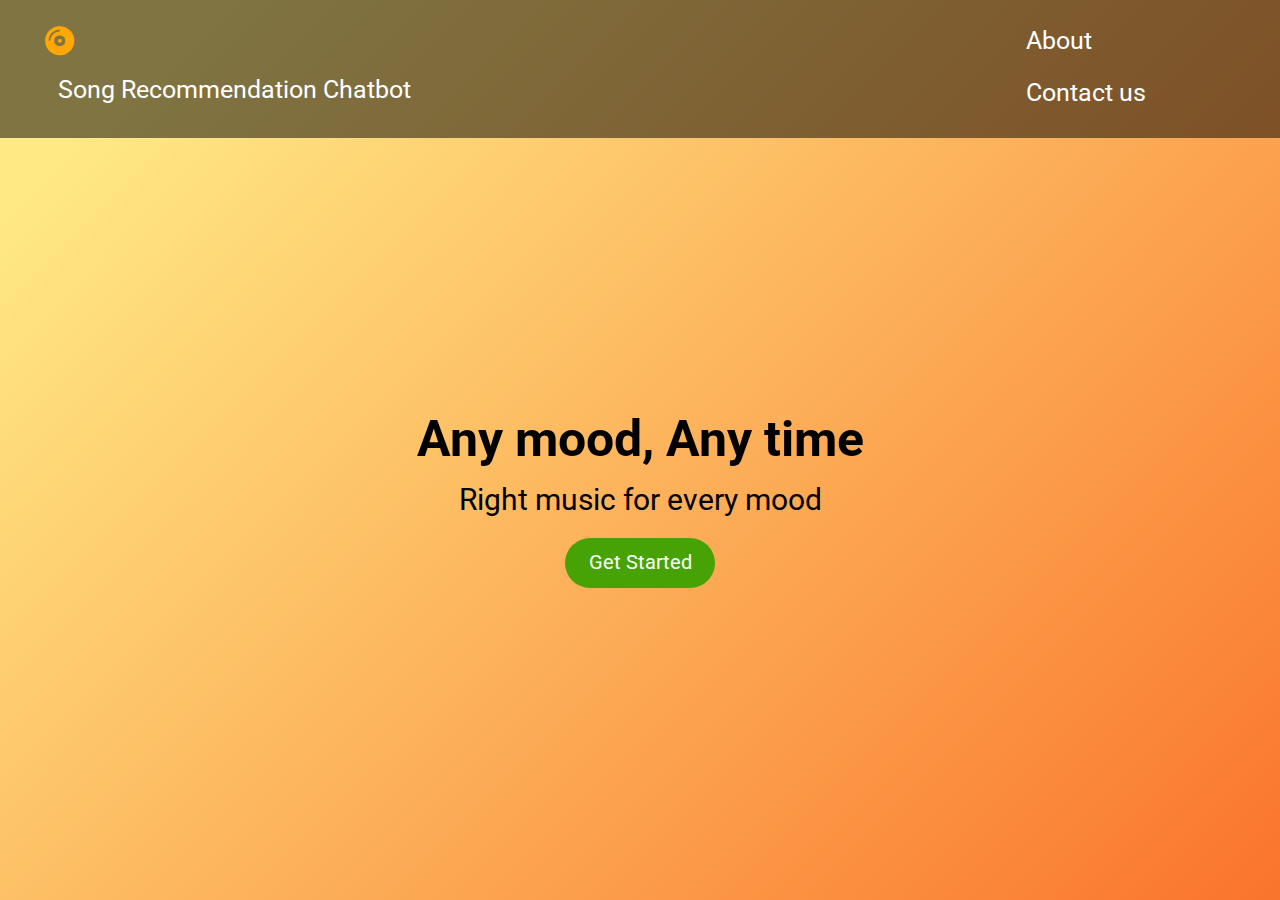
<file: index.html>
<!DOCTYPE html>
<html>
<head>
	<meta charset="utf-8">
	<title>Song Recommendation Chatbot</title>
	<link rel="stylesheet" href=https://cdnjs.cloudflare.com/ajax/libs/font-awesome/5.15.3/css/all.min.css>
	<link rel="stylesheet" href="https://stackpath.bootstrapcdn.com/bootstrap/4.5.2/css/bootstrap.min.css" integrity="sha384-JcKb8q3iqJ61gNV9KGb8thSsNjpSL0n8PARn9HuZOnIxN0hoP+VmmDGMN5t9UJ0Z" crossorigin="anonymous"/>
    <script src="https://code.jquery.com/jquery-3.5.1.slim.min.js" integrity="sha384-DfXdz2htPH0lsSSs5nCTpuj/zy4C+OGpamoFVy38MVBnE+IbbVYUew+OrCXaRkfj" crossorigin="anonymous"></script>
    <script src="https://cdn.jsdelivr.net/npm/popper.js@1.16.1/dist/umd/popper.min.js" integrity="sha384-9/reFTGAW83EW2RDu2S0VKaIzap3H66lZH81PoYlFhbGU+6BZp6G7niu735Sk7lN" crossorigin="anonymous"></script>
    <script src="https://stackpath.bootstrapcdn.com/bootstrap/4.5.2/js/bootstrap.min.js" integrity="sha384-B4gt1jrGC7Jh4AgTPSdUtOBvfO8shuf57BaghqFfPlYxofvL8/KUEfYiJOMMV+rV" crossorigin="anonymous"></script>
	<link rel="stylesheet" type="text/css" href="kar1.css">
</head>
<body>

	<div id="karid1" class="first-sec d-flex flex-row justify-content-start">
    	<h1 class="primary-title"><i class="fas fa-compact-disc mydisk"></i><a href="index.html" class="btn mybtn1">Song Recommendation Chatbot</a></h1>
    	<div class="secondary-titles">
    		<a class="top-links btn" href="about.html">About</a>
            <a  class="top-links btn" href="contact.html">Contact us</a>
    	</div>
  	</div>
  		<div class="main-container d-flex flex-column justify-content-center">
  			<div>
  				<h1 class="main-title">Any mood, Any time</h1>
	    		<p>Right music for every mood	</p>
	    		<a href="main.html" class="mybtn btn">Get Started</a>
  			</div>
  		</div>
</body>
</html>
</file>
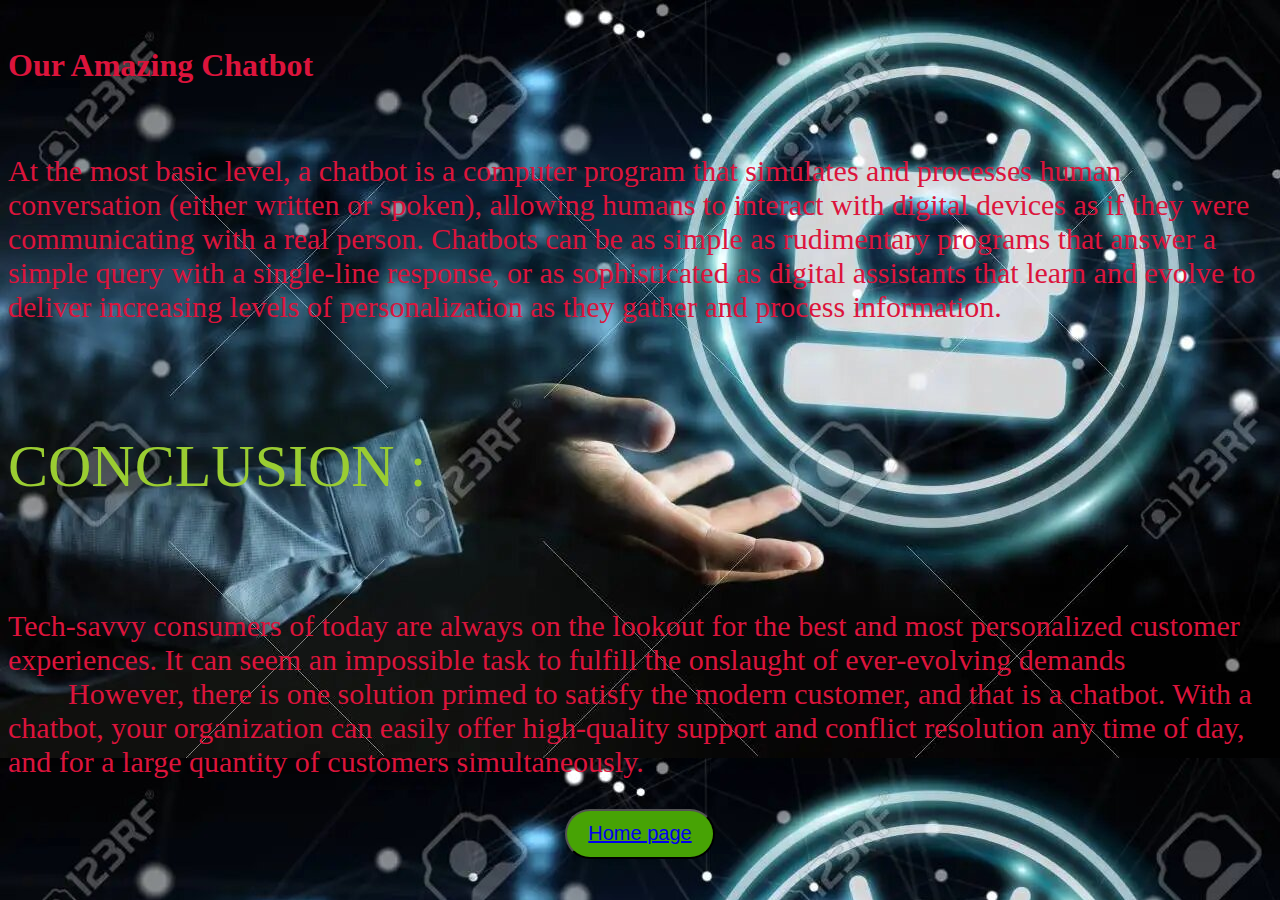
<file: about.html>
<!DOCTYPE html>
<html lang="en">
<meta charset="UTF-8">
<title>Page Title</title>
<meta name="viewport" content="width=device-width,initial-scale=1">
<link rel="stylesheet" href="">
<style>
    .con{
        display: block;
        margin:0 auto;
        color:blue;
        background-color: yellowgreen;
        background-color: #47a305;
	color: #ffffff;
	border-radius: 25px;
	width: 150px;
	height: 50px;
	font-size: 20px;
	line-height: 35px;
}
    
    .type{
        color:yellowgreen;
        font-size: 60px;
    } 
    .yu{
        font-size: 30px;
    } 
</style>
<body style="color:crimson;font-family:cursive;background-image: url('imgs/3.jpg');">
<div class="">
 <h1>Our Amazing Chatbot</h1>
 <p class="yu">At the most basic level, a chatbot is a computer program that simulates and processes human conversation (either written or spoken), allowing humans to interact with digital devices as if they were communicating with a real person. Chatbots can be as simple as rudimentary programs that answer a simple query with a single-line response, or as sophisticated as digital assistants that learn and evolve to deliver increasing levels of personalization as they gather and process information.</p>
        <p class="type">CONCLUSION :</p>
        <p class="yu">Tech-savvy consumers of today are always on the lookout for the best and most personalized customer experiences. It can seem an impossible task to fulfill the onslaught of ever-evolving demands
            However, there is one solution primed to satisfy the modern customer, and that is a chatbot. With a chatbot, your organization can easily offer high-quality support and conflict resolution any time of day, and for a large quantity of customers simultaneously.
           </p></div>
<button class="con"><a href="main.html">Home page</a></button>
</body>
</html>
</file>
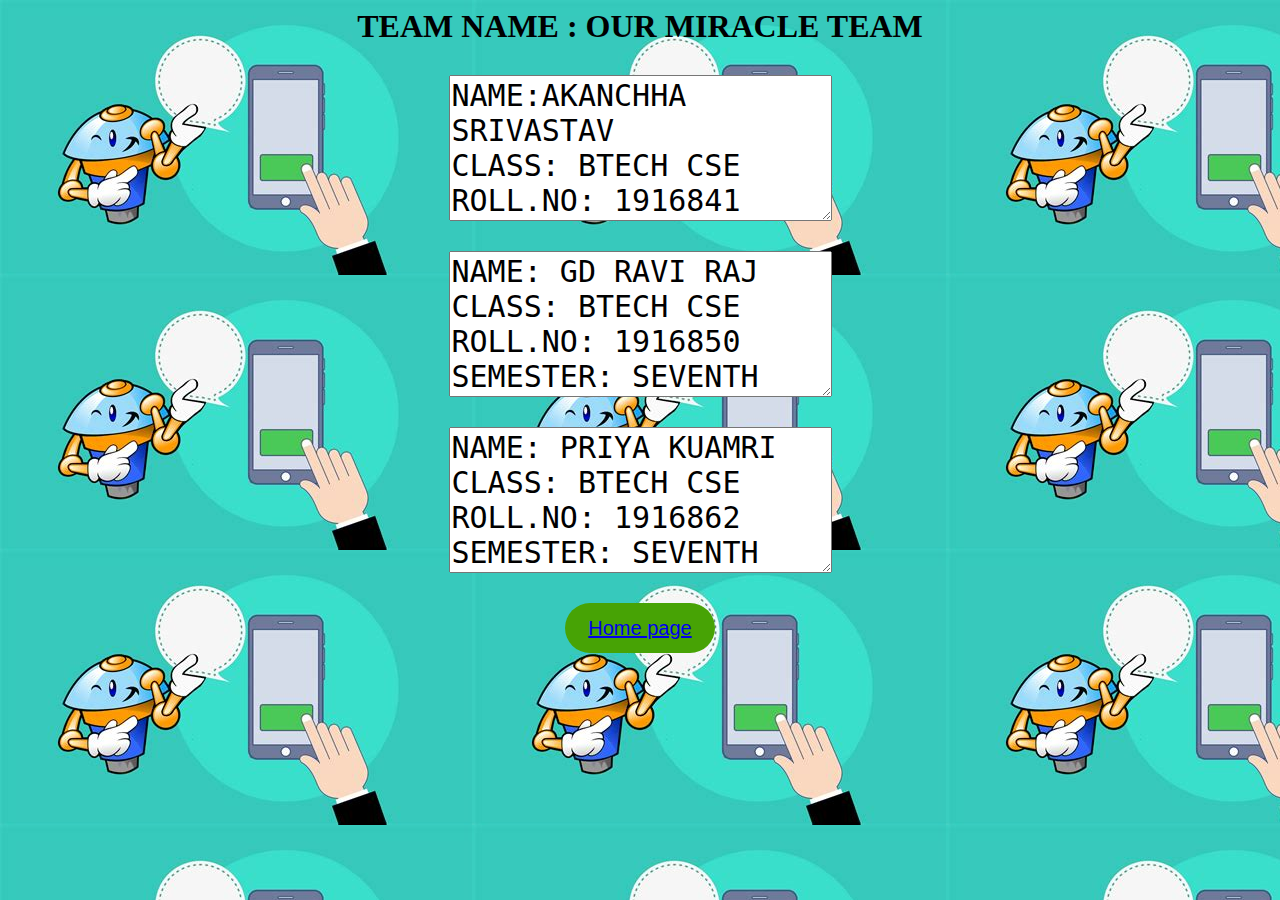
<file: contact.html>
<!DOCTYPE html>
<html lang="en">
<meta charset="UTF-8">
<title>Page Title</title>
<meta name="viewport" content="width=device-width,initial-scale=1">
<style>
    .con{
        display: block;
        margin:0 auto;
        color:blue;
        background-color: yellowgreen;
        border: none;
        background-color: #47a305;
	color: #ffffff;
	border-radius: 25px;
	width: 150px;
	height: 50px;
	font-size: 20px;
	line-height: 35px;

    }
    .co{
        display: block;
        margin:0 auto;
        font-size: 30px; 
        margin-bottom: 30px;
        margin-top: 30px;
    }
    .re{
        display: block;
        margin:0 auto;
        text-align: center;
    }
</style>
<body style="background-image: url('imgs/1.jpg');">
<div>
 <h1 style="color:black; font-family:red serif" class="re">TEAM NAME : OUR MIRACLE TEAM</h1>
 <textarea class="co" rows="4" cols="20">
NAME:AKANCHHA SRIVASTAV 
CLASS: BTECH CSE 
ROLL.NO: 1916841
SEMESTER: SEVENTH
EMAIL ID: aksakuami805@gmail.com
    </textarea>
    <textarea class="co" rows="4" cols="20">
NAME: GD RAVI RAJ
CLASS: BTECH CSE 
ROLL.NO: 1916850
SEMESTER: SEVENTH
EMAIL ID:g.d.ravi.raj.7@gmail.com 
           </textarea>
           <textarea class="co" rows="4" cols="20">
NAME: PRIYA KUAMRI
CLASS: BTECH CSE 
ROLL.NO: 1916862
SEMESTER: SEVENTH
EMAIL ID:kumari.0011priya@gmail.com
                      </textarea>
</div>
<button class="con"><a href="main.html" class="mybtn btn">Home page</a></button>
</body>
</html>
</file>
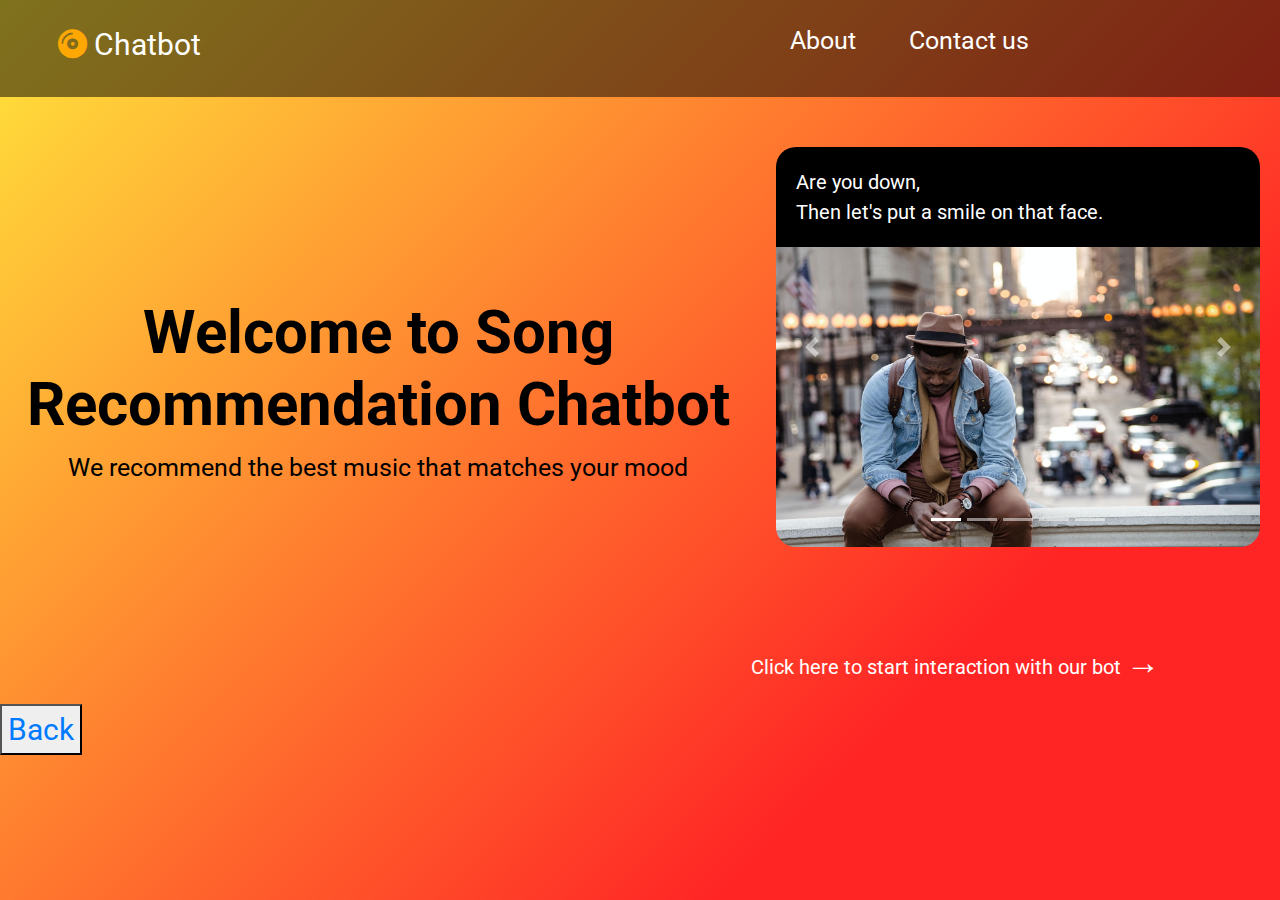
<file: main.html>
<!DOCTYPE html>
<html>
    <head>
        <meta charset="utf-8">
        <title>Magic Angel</title>
        <link rel="stylesheet" href=https://cdnjs.cloudflare.com/ajax/libs/font-awesome/5.15.3/css/all.min.css>
         <script type="text/javascript">
                
  window.watsonAssistantChatOptions = {
      integrationID: "e3f927c3-9138-4796-ada5-df598f08a291", // The ID of this integration.

     region: "us-east", // The region your integration is hosted in.
    serviceInstanceID: "f96e919e-5b02-4b34-81c5-9e8ea053fc29", // The ID of your service instance.
      onLoad: function(instance) { instance.render(); }
    };
  setTimeout(function(){
    const t=document.createElement('script');
    t.src="https://web-chat.global.assistant.watson.appdomain.cloud/loadWatsonAssistantChat.js";
    
    document.head.appendChild(t);
  });
            document.addEventListener('play', function(e){
                document.getElementById("karid1").innerHTML=" ";
                document.getElementById("karid2").innerHTML=" ";
                document.getElementById("karid3").innerHTML=" ";
                if(document.getElementById("music")){
                        document.getElementById("testing").style.display="inline-block";
                }
                if(document.getElementById("tsad") || document.getElementById("hsad") || document.getElementById("esad") || document.getElementById("tasad")){
                      var randomNumber = Math.floor(Math.random()*8)+1;
                      document.body.style.backgroundImage = "url(projquote/Sadness/resized_images/"+randomNumber+ ".jpg)";
                }
                if(document.getElementById("tlonely") || document.getElementById("hlonely") || document.getElementById("elonely") || document.getElementById("talonely")){
                      var randomNumber = Math.floor(Math.random()*8)+1;
                      document.body.style.backgroundImage = "url(projquote/Loneliness/resized_images/"+randomNumber+ ".jpg)";
                }
                if(document.getElementById("thappy") || document.getElementById("hhappy") || document.getElementById("ehappy") || document.getElementById("tahappy")){
                      var randomNumber = Math.floor(Math.random()*8)+1;
                      document.body.style.backgroundImage = "url(projquote/Happy/resized_images/"+randomNumber+ ".jpg)";
                }
                if(document.getElementById("tlove") || document.getElementById("hlove") || document.getElementById("elove") || document.getElementById("talove")){
                      var randomNumber = Math.floor(Math.random()*8)+1;
                      document.body.style.backgroundImage = "url(projquote/Love/resized_images/"+randomNumber+ ".jpg)";
                }
                var audios = document.getElementsByTagName('audio');
                for(var i = 0, len = audios.length; i < len;i++){
                    if(audios[i] != e.target){
                        audios[i].pause();
                    }
                }
            }, true); 
        </script>





        <link rel="stylesheet" href="https://stackpath.bootstrapcdn.com/bootstrap/4.5.2/css/bootstrap.min.css" integrity="sha384-JcKb8q3iqJ61gNV9KGb8thSsNjpSL0n8PARn9HuZOnIxN0hoP+VmmDGMN5t9UJ0Z" crossorigin="anonymous"/>
        <script src="https://code.jquery.com/jquery-3.5.1.slim.min.js" integrity="sha384-DfXdz2htPH0lsSSs5nCTpuj/zy4C+OGpamoFVy38MVBnE+IbbVYUew+OrCXaRkfj" crossorigin="anonymous"></script>
        <script src="https://cdn.jsdelivr.net/npm/popper.js@1.16.1/dist/umd/popper.min.js" integrity="sha384-9/reFTGAW83EW2RDu2S0VKaIzap3H66lZH81PoYlFhbGU+6BZp6G7niu735Sk7lN" crossorigin="anonymous"></script>
        <script src="https://stackpath.bootstrapcdn.com/bootstrap/4.5.2/js/bootstrap.min.js" integrity="sha384-B4gt1jrGC7Jh4AgTPSdUtOBvfO8shuf57BaghqFfPlYxofvL8/KUEfYiJOMMV+rV" crossorigin="anonymous"></script>
        <link rel="stylesheet" type="text/css" href="kar2.css">
    </head>
    <body>
        <div id="karid1" class="first-sec d-flex flex-row justify-content-start">
            <h1 class="primary-title"><a href="index.html" class="btn mybtn"><i class="fas fa-compact-disc mydisk"></i> Chatbot</a></h1>
            <div class="secondary-titles">
                <a class="top-links btn" href="about.html">About</a>
                <a class="top-links btn" href="contact.html">Contact us</a>
            </div>
        </div>
        <div id="karid2" class="d-flex flex-row">
            <div class="intro">
                <h1 class="intro-title">Welcome to Song Recommendation Chatbot</h1>
                <p>We recommend the best music that matches your mood</p>
            </div>
            <div class="carousel-container">
                <div id="carouselExampleIndicators" class="carousel slide" data-ride="carousel">
                    <ol class="carousel-indicators">
                        <li data-target="#carouselExampleIndicators" data-slide-to="0" class="active"></li>
                        <li data-target="#carouselExampleIndicators" data-slide-to="1"></li>
                        <li data-target="#carouselExampleIndicators" data-slide-to="2"></li>
                        <li data-target="#carouselExampleIndicators" data-slide-to="3"></li>
                        <li data-target="#carouselExampleIndicators" data-slide-to="4"></li>
                    </ol>
                    <div class="carousel-inner">
                        <div class="carousel-item">
                            <div class="sugg">Remembering your loved ones,<br>We have the right music for you.</div>
                            <img src="imgs/resized_images/2.jpg" class="myimg d-block w-100" alt="...">
                        </div>
                        <div class="carousel-item">
                            <div class="sugg">Feeling you are alone!<br>Immerse in our world of accompanying music.</div>
                            <img src="imgs/resized_images/3.jpg" class="myimg d-block w-100" alt="...">
                        </div>
                        <div class="carousel-item">
                            <div class="sugg">Feeling jolly,<br>Let me be a part of your Joy.</div>
                            <img src="imgs/resized_images/4.jpg" class="myimg d-block w-100" alt="...">
                        </div>
                        <div class="carousel-item active">
                            <div class="sugg">Are you down,<br>Then let's put a smile on that face.</div>
                            <img src="imgs/resized_images/1.jpg" class="myimg d-block w-100" alt="...">
                        </div>
                        <div class="carousel-item">
                            <div class="sugg">Can't control your rage,<br> We'll cool you.</div>
                            <img src="imgs/resized_images/5.jpg" class="myimg d-block w-100" alt="...">
                        </div>
                    </div>
                    <a class="carousel-control-prev" href="#carouselExampleIndicators" role="button" data-slide="prev">
                        <span class="carousel-control-prev-icon" aria-hidden="true"></span>
                        <span class="sr-only">Previous</span>
                    </a>
                    <a class="carousel-control-next" href="#carouselExampleIndicators" role="button" data-slide="next">
                        <span class="carousel-control-next-icon" aria-hidden="true"></span>
                        <span class="sr-only">Next</span>
                    </a>
                </div>
            </div>
        </div>
        <div id="karid3"class="clicking">
            <p>Click here to start interaction with our bot <span class="emoji">&#x2192</span></p>
        </div>
<button type="submit"><a href="index.html" >Back</a></button>
    </body>
</html>
</file>
<file: kar1.css>
@import url("https://fonts.googleapis.com/css2?family=Bree+Serif&family=Caveat:wght@400;700&family=Lobster&family=Monoton&family=Open+Sans:ital,wght@0,400;0,700;1,400;1,700&family=Playfair+Display+SC:ital,wght@0,400;0,700;1,700&family=Playfair+Display:ital,wght@0,400;0,700;1,700&family=Roboto:ital,wght@0,400;0,700;1,400;1,700&family=Source+Sans+Pro:ital,wght@0,400;0,700;1,700&family=Work+Sans:ital,wght@0,400;0,700;1,700&display=swap");
body {
	color: #000000;
	font-size: 30px;
	height: 100vh;
	background-image: linear-gradient( 135deg, #FFE985 10%, #FA742B 100%);
}
.first-sec {
	color: #ffffff;
	background-color: rgba(0, 0, 0, 0.5);
	padding: 5px;
	font-family: "Roboto";
}
.primary-title {
	margin-left: 30px;
	padding: 10px;
	/*font-size: 100px;*/
}
.secondary-titles {
	/*text-align: center;*/
	margin-left: 42%;
	padding-top: 10px;
}
.top-links {
	margin-left: 20px;
	text-decoration: none;
	color: #ffffff;
	font-size: 25px;
	/*margin-top: 30px;*/
}
.main-container {
	text-align: center;
	height: 80%;
	/*background-color: #ffffff;*/
}
.main-title {
	font-size: 50px;
	font-weight: bold;
}
.mybtn {
	background-color: #47a305;
	color: #ffffff;
	border-radius: 25px;
	width: 150px;
	height: 50px;
	font-size: 20px;
	line-height: 35px;
}
.mybtn1 {
	color: #ffffff;
	font-size: 25px;
}
.mydisk{
	font-size: 30px;
	display: inline-block;
	color: #ffa703;
}
</file>
<file: kar2.css>
@import url("https://fonts.googleapis.com/css2?family=Bree+Serif&family=Caveat:wght@400;700&family=Lobster&family=Monoton&family=Open+Sans:ital,wght@0,400;0,700;1,400;1,700&family=Playfair+Display+SC:ital,wght@0,400;0,700;1,700&family=Playfair+Display:ital,wght@0,400;0,700;1,700&family=Roboto:ital,wght@0,400;0,700;1,400;1,700&family=Source+Sans+Pro:ital,wght@0,400;0,700;1,700&family=Work+Sans:ital,wght@0,400;0,700;1,700&display=swap");
body {
	color: #000000;
	font-size: 30px;
	height: 100vh;
	background-image: linear-gradient( 135deg, #FFE985 10%, #FA742B 100%);
	background-color: #FFE53B;
	background-image: linear-gradient(135deg, #FFE53B 0%, #FF2525 74%)


}
.first-sec {
	color: #ffffff;
	background-color: rgba(0, 0, 0, 0.5);
	padding: 5px;
	font-family: "Roboto";
}
.primary-title {
	margin-left: 30px;
	padding: 10px;
	/*font-size: 100px;*/
}
.secondary-titles {
	/*text-align: center;*/
	margin-left: 42%;
	padding-top: 10px;
}
.top-links {
	margin-left: 20px;
	text-decoration: none;
	color: #ffffff;
	font-size: 25px;
	/*margin-top: 30px;*/
}
.myimg {
	width: 600px;
	height: 300px;
	border-bottom-right-radius: 20px;
	border-bottom-left-radius: 20px;
}
.carousel-container {
	padding: 20px;
	padding-top: 50px;
	padding-bottom: 0px;
	width: 1000px;
}
.sugg {
	color: #ffffff;
	background-color: #000000;
	padding: 20px;
	border-top-left-radius: 20px;
	border-top-right-radius: 20px;
	font-size: 20px;
}
.intro-title {
	font-size: 60px;
	font-weight: bold;
	/*font-family: "Times New Roman";*/
	font-family: "Roboto";

}
.intro {
	width: 1500px;
	text-align: center;
	padding-top: 200px;
	font-size: 25px;

}
.mybtn {
	color: #ffffff;
	font-size: 30px;
}
.clicking {
	color: #ffffff;
	text-align: right;
	padding-right: 120px;
	padding-top: 90px;
	font-size: 20px;
}
.emoji{
	font-size: 34px;
}
.mydisk{
	font-size: 30px;
	display: inline-block;
	color: #ffa703;
}
#testing{
	display: none;
}
</file>
